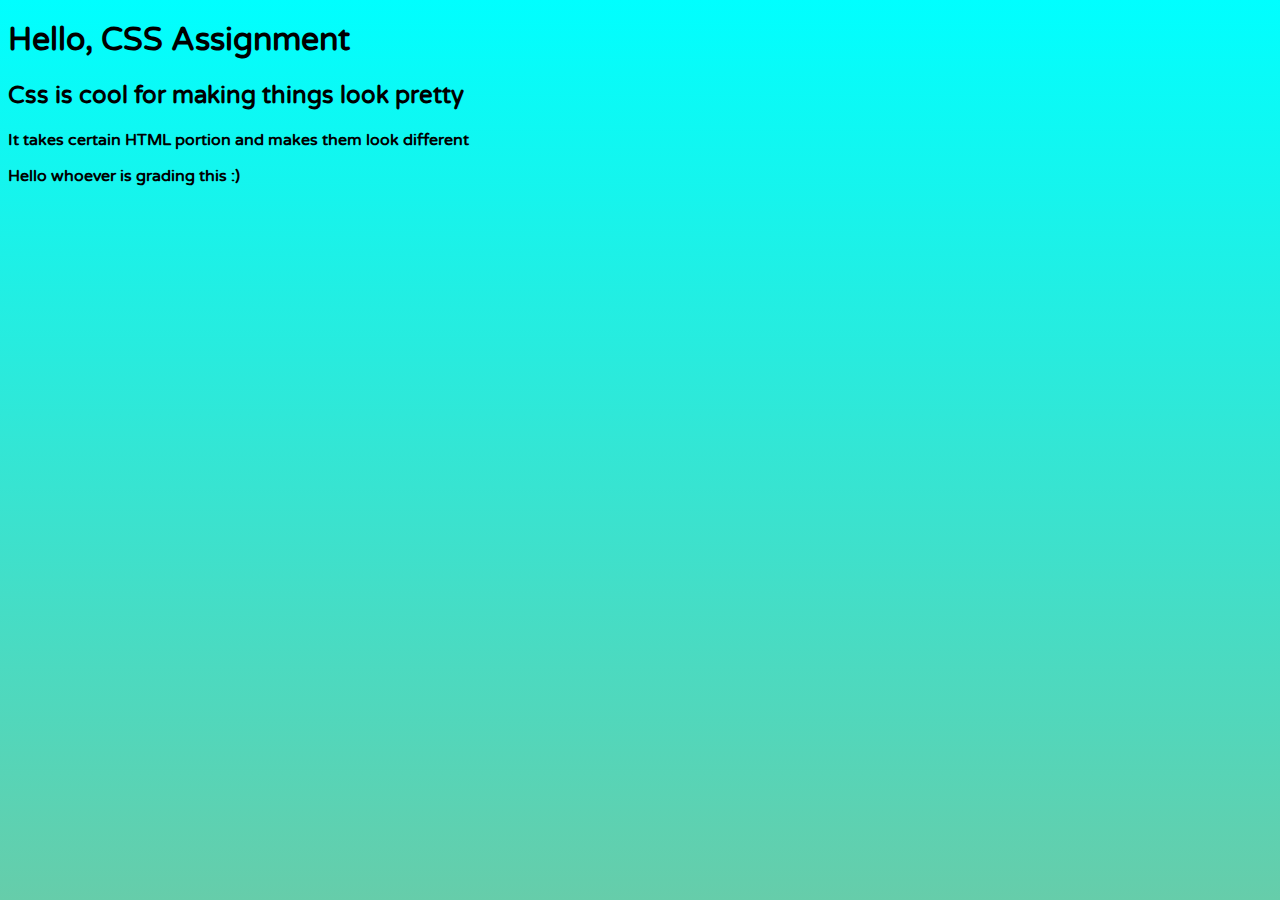
<file: index.html>
<!DOCTYPE html>
<html lang="en">
<head>

  <meta charset="UTF-8">
  <meta name="viewport" content="width=device-width, initial-scale=1.0">
  <meta http-equiv="X-UA-Compatible" content="ie=edge">
  <meta name="author" content="Ethan Yoshioka">

  <title>Hello, CSS</title> <!--this is what shows up in the tab on browsers -->

  <link href="https://fonts.googleapis.com/css?family=Varela+Round&display=swap" rel="stylesheet">

  <link href="bring-it-to-life.css" rel="stylesheet">

</head>


<body>

  <h1>Hello, CSS Assignment</h1>
  <h2>Css is cool for making things look pretty</h2>
  <p>It takes certain HTML portion and makes them look different </p> 
  <p>Hello whoever is grading this :)</p>

</body>
</html>
</file>
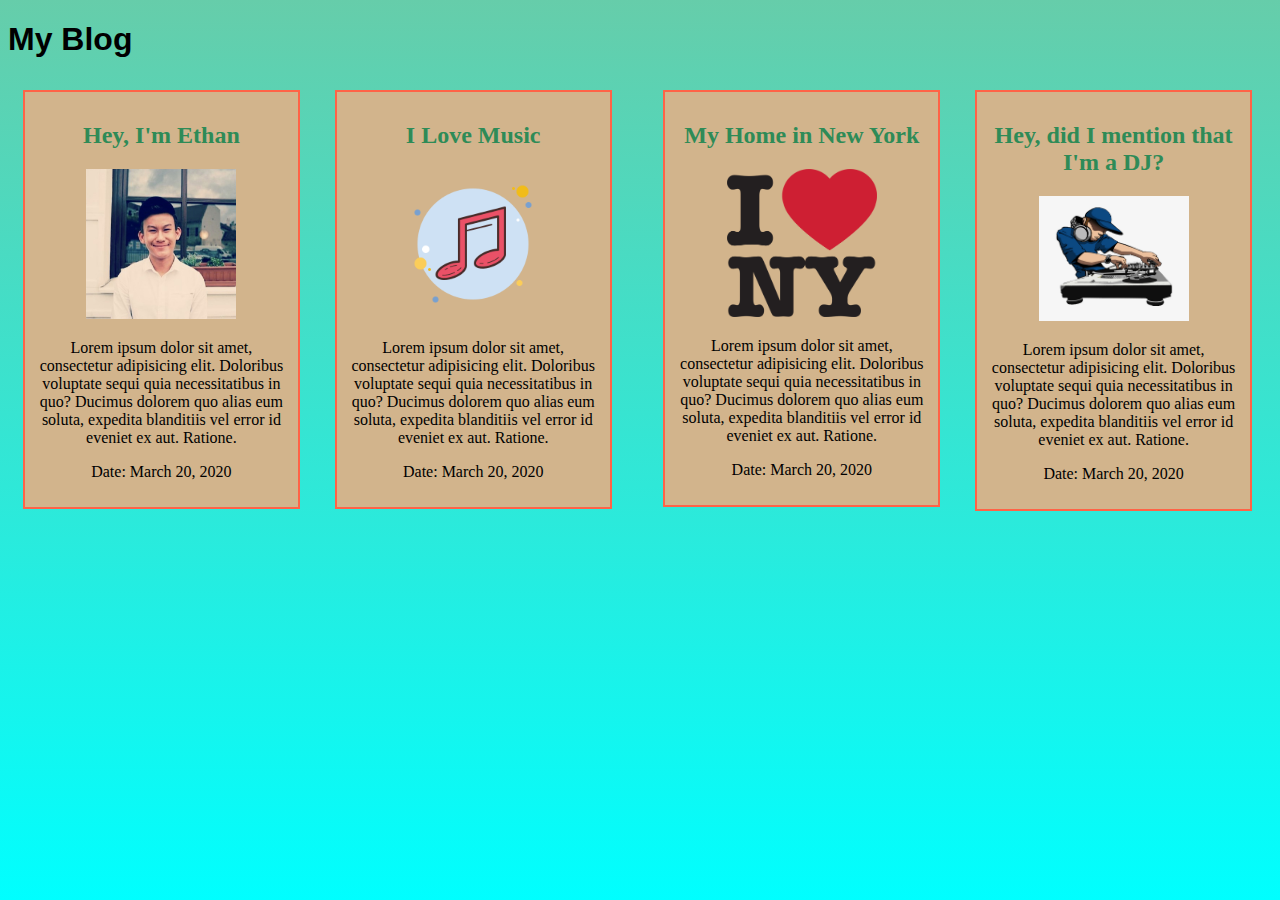
<file: blog.html>
<!DOCTYPE html>
<html lang="en">
<head>
    <meta charset="UTF-8">
    <meta name="viewport" content="width=device-width, initial-scale=1.0">
    <meta http-equiv="X-UA-Compatible" content="ie=edge">
    <title>Ethan Yoshioka's Blog</title>
</head>
<link rel="stylesheet" href="blog.css">
</head>

<body>
    <h1>My Blog</h1>

    <div class="post float1 clearfix">
        <h2>Hey, I'm Ethan</h2>
        <img src="./images/Ethan Yoshioka Pic.png" alt="Ethan's Pic">
        <p>
        Lorem ipsum dolor sit amet, consectetur adipisicing elit. Doloribus voluptate sequi quia necessitatibus in quo? Ducimus dolorem quo alias eum soluta, expedita blanditiis vel error id eveniet ex aut. Ratione.
        </p>
        <p>
        Date: March 20, 2020
        </p>
     </div>

     <div class="post float2">
        <h2>I Love Music</h2>
        <img src="./images/music note.png" alt="Music Note">
        <p>
        Lorem ipsum dolor sit amet, consectetur adipisicing elit. Doloribus voluptate sequi quia necessitatibus in quo? Ducimus dolorem quo alias eum soluta, expedita blanditiis vel error id eveniet ex aut. Ratione.
        </p>
        <p>
        Date: March 20, 2020
        </p>
     </div>

     <div class="post float3">
        <h2>Hey, did I mention that I'm a DJ?</h2>
        <img src="./images/DJ image.png" alt="DJ Image">
        <p>
        Lorem ipsum dolor sit amet, consectetur adipisicing elit. Doloribus voluptate sequi quia necessitatibus in quo? Ducimus dolorem quo alias eum soluta, expedita blanditiis vel error id eveniet ex aut. Ratione.
        </p>
        <p>
        Date: March 20, 2020
        </p>
     </div>

     <div class="post float4">
        <h2>My Home in New York</h2>
        <img src="./images/ilovenewyorkcity image.png" alt="I Love NY Image">
        <p>
        Lorem ipsum dolor sit amet, consectetur adipisicing elit. Doloribus voluptate sequi quia necessitatibus in quo? Ducimus dolorem quo alias eum soluta, expedita blanditiis vel error id eveniet ex aut. Ratione.
        </p>
        <p>
        Date: March 20, 2020
        </p>
     </div>
</body>
</html>
</file>
<file: bring-it-to-life.css>
* {
    font-family: 'Varela Round', sans-serif;
    font-weight: bold;
  }

  
  
  body {
    padding: 100;
    margin: 100;
    background-image: linear-gradient(to bottom, #00FFFF, #66CDAA);
    background-repeat: no-repeat;
    background-attachment: fixed;
    background-position: center;
  
  }
</file>
<file: blog.css>
.post{
    border: tomato solid 2px;
    width: 20%;
    padding: 10px;
    text-align: center;
    margin: 10px 20px 10px 15px;
    background-color: tan
}
.float3,.float4{
    float: right;
}
.float1,.float2{
    float: left;
}
.clearfix{
overflow: auto;
}
h2{
    color: seagreen;
    font-style: bold;
}
img{
    width: 150px;
}
body{
    background-image: linear-gradient(to top, #00FFFF, #66CDAA);
    background-attachment: fixed;
    background-position: center;
}
h1{
    font-family: Verdana, Geneva, Tahoma, sans-serif;
}
</file>
